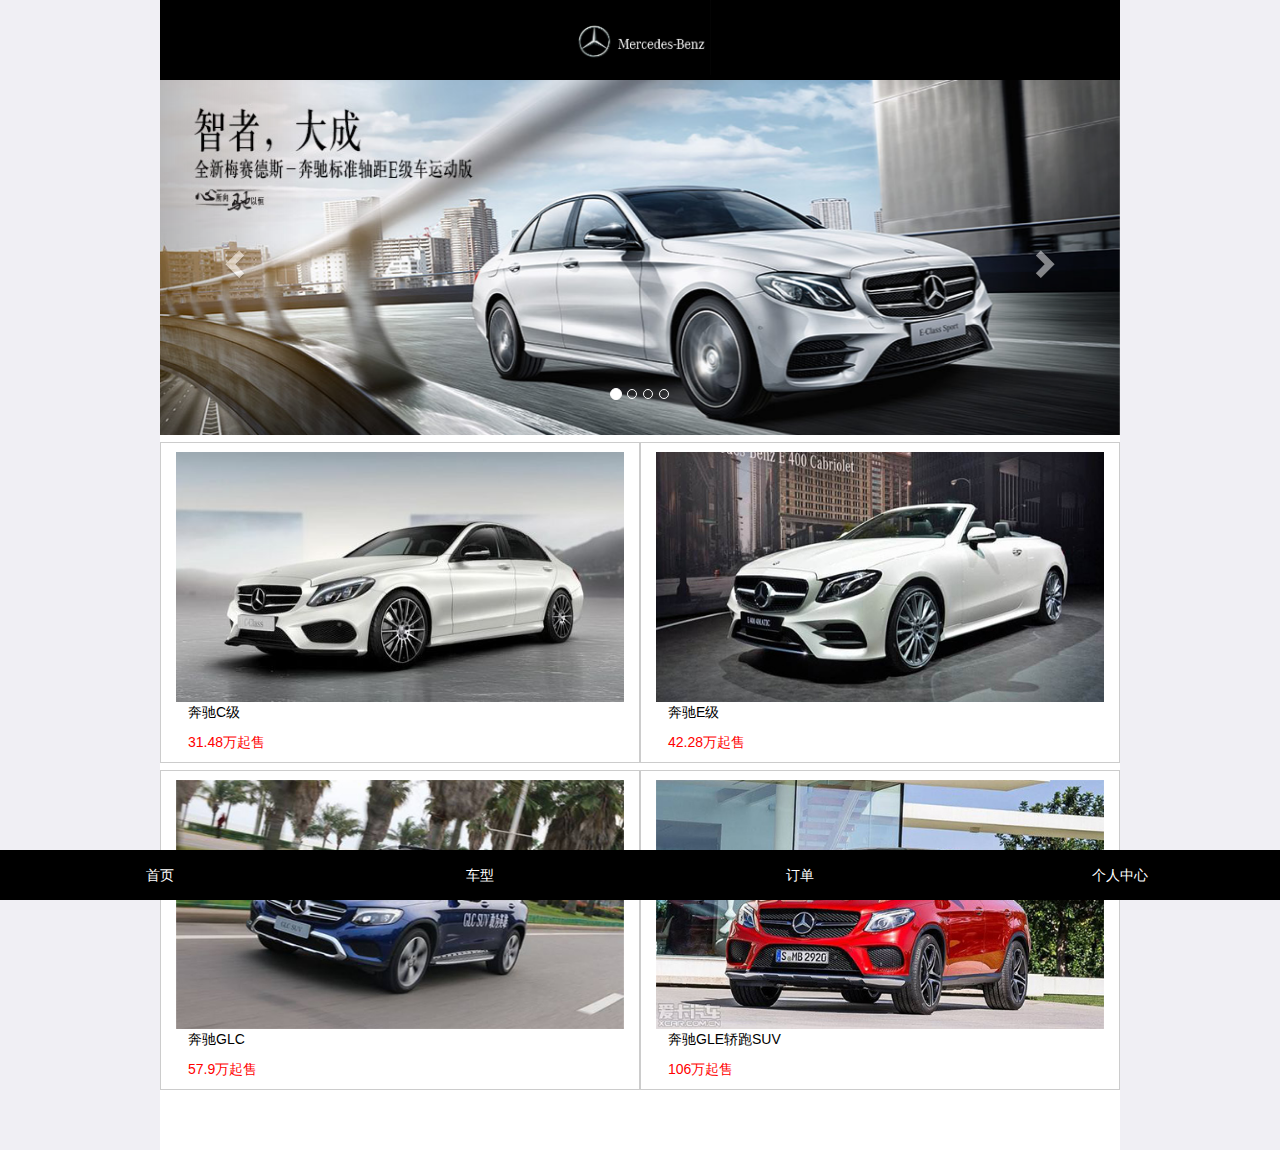
<file: index.html>
<!DOCTYPE html>
<html>
<head>
	<meta charset="UTF-8">
	<meta name="viewport" content="width=device-width, initial-scale=1.0, minimum-scale=1.0, maximum-scale=1.0, user-scalable=0"/>
	<title>梅赛德斯—奔驰</title>
  <link rel="shortcut icon" href="./images/favicon.ico" >
	<link rel="stylesheet" href="css/bootstrap.min.css"/>
	<link rel="stylesheet" href="css/home.css"/>
</head>
<body> 
  <div class="warp">
  <header>
    <!-- 头部logo -->
    <div class="container-fluid top">
        <div class="row">
          <a href="index.html"><img src="./images/timg.jpg" height="75"></a>
        </div> 
    </div>
    <!-- 轮播图 -->
    <div class="warp">
      <div id="carousel-example-generic" class="carousel slide list" data-ride="carousel">
    <!-- 原点角标 -->
      <ol class="carousel-indicators">
        <li data-target="#carousel-example-generic" data-slide-to="0" class="active"></li>
        <li data-target="#carousel-example-generic" data-slide-to="1"></li>
        <li data-target="#carousel-example-generic" data-slide-to="2"></li>
        <li data-target="#carousel-example-generic" data-slide-to="2"></li>
      </ol>
      <!-- 轮播图片 -->
      <div class="carousel-inner" role="listbox">
        <div class="item active">
          <img src="./images/100k.jpg" alt="...">
        </div>
        <div class="item">
          <img src="./images/PC.jpg">
        </div>
        <div class="item">
          <img src="./images/PC_CN.jpg">
        </div>
        <div class="item">
          <img src="./images/suv.jpg">
        </div>
      </div>
      <!-- Controls -->
      <a class="left carousel-control" href="#carousel-example-generic" role="button" data-slide="prev">
        <span class="glyphicon glyphicon-chevron-left" aria-hidden="true"></span>
        <span class="sr-only">Previous</span>
      </a>
      <a class="right carousel-control" href="#carousel-example-generic" role="button" data-slide="next">
        <span class="glyphicon glyphicon-chevron-right" aria-hidden="true"></span>
        <span class="sr-only">Next</span>
      </a>
    </div>
  </header>
  <main>
    <div class="container-fluid center">
      <div class="row row_con">
        <div class="col-xs-6 main_1" >
             <a href="#"><img src="./images/c.jpg" ></a> 
              <p ><a href="#">奔驰C级</a></p>
              <p class="red">31.48万起售</p>
        </div>
        <div class="col-xs-6 main_1">
              <a href="#"><img src="./images/e.jpg" ></a>
              <p><a href="#">奔驰E级</a></p>
             <p class="red">42.28万起售</p>
        </div>
        <div class="col-xs-6 main_1" >
              <a href="#"><img src="./images/GLC.jpg"></a>
             <p><a href="#">奔驰GLC</a></p>
             <p class="red">57.9万起售</p>
        </div>
       <!--  <div class="clear"></div> -->
        <div class="col-xs-6 main_1" >
              <a href="#"><img src="./images/GLE.jpg" > </a>
              <p><a href="#">奔驰GLE轿跑SUV</a></p>
              <p class="red">106万起售</p>
        </div>
      </div>
    </div>
  </main>
  <!-- 底部导航栏 -->
  <footer>
        <div class="container-fluid navbar-fixed-bottom foot">
          <div class="row">
            <a href="index.html">
              <div class="col-xs-3 bot text-center">首页</div>
            </a>
            <a href="product.html">
              <div class="col-xs-3 bot text-center">车型</div>
            </a>
            <a href="shop_car.html">
              <div class="col-xs-3 bot text-center">订单</div>
            </a>
            <a href="personal.html">
              <div class="col-xs-3 bot text-center">个人中心</div>
            </a>
            </div>
        </div>
    </footer>
</div>
  
<script src="js/jquery-3.1.1.min.js"></script>
<script src="js/bootstrap.min.js"></script>
</body>
</html>
</file>
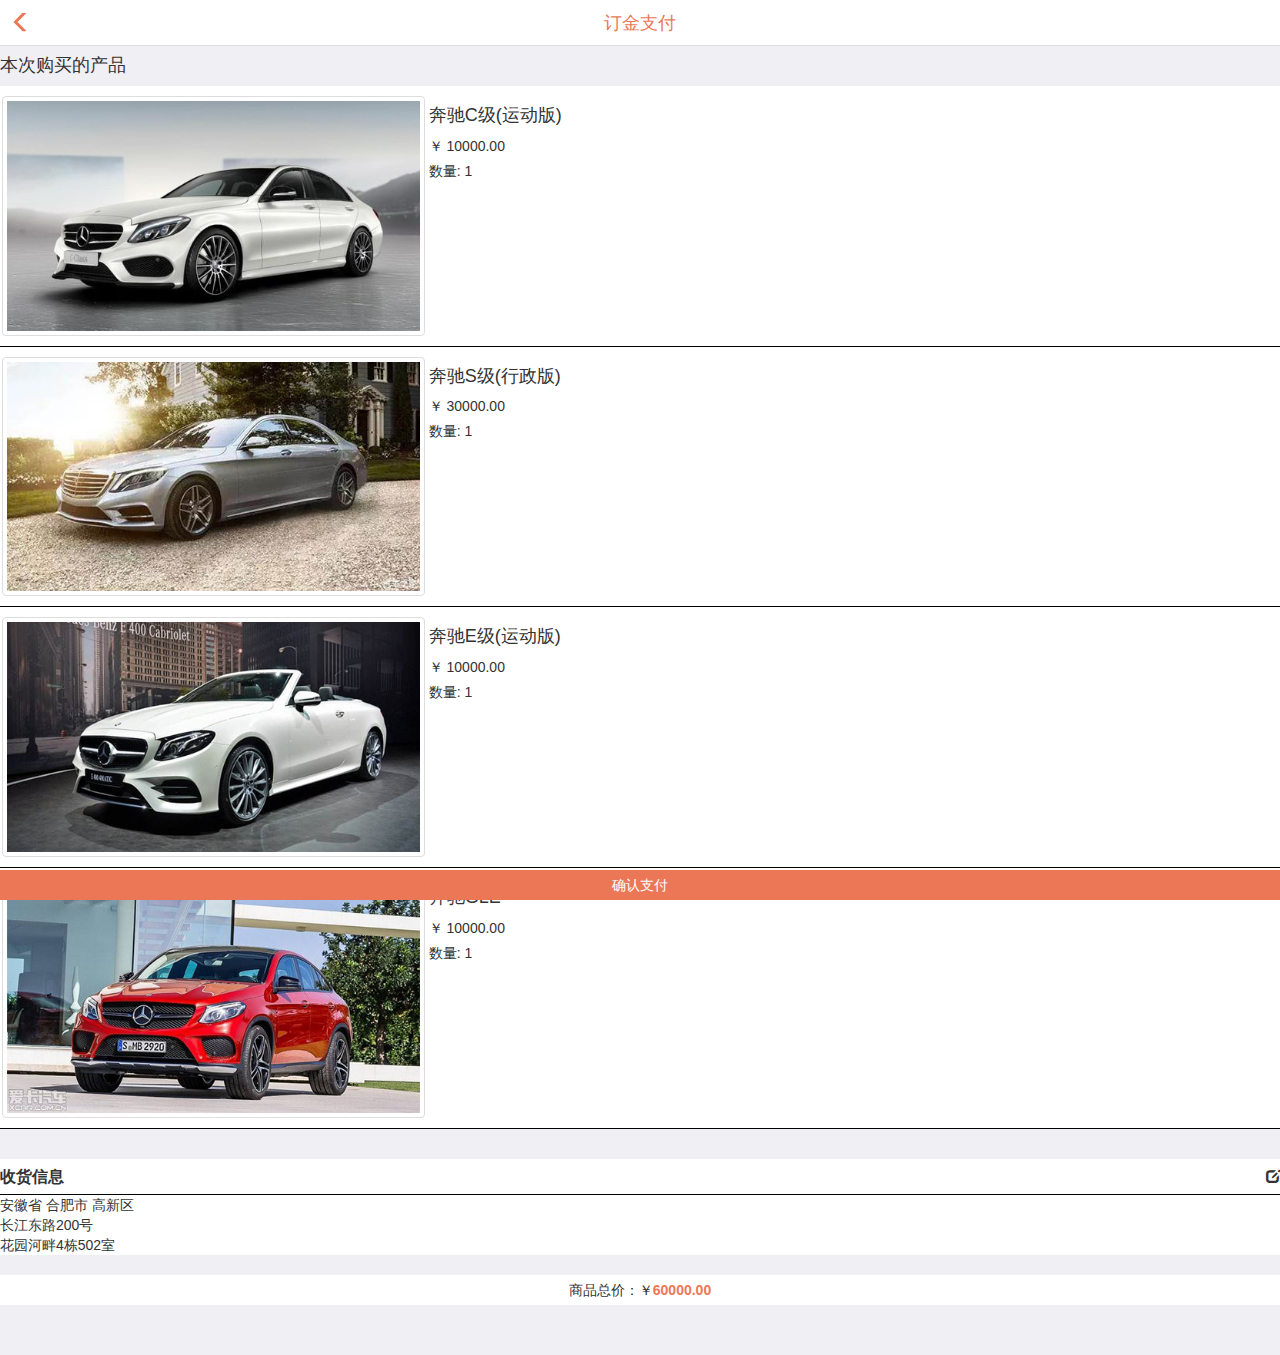
<file: pay.html>
<!doctype html>
<html lang="en">
<head>
	<meta charset="UTF-8">
	<meta name="viewport" content="width=device-width, initial-scale=1.0, minimum-scale=1.0, maximum-scale=1.0, user-scalable=0"/>
	<title>梅塞德斯—奔驰 订单支付</title>
	<link rel="shortcut icon" href="./images/favicon.ico" >
	<link rel="stylesheet" href="css/bootstrap.min.css"/>
	<link rel="stylesheet" href="css/base.css"/>
	<link rel="stylesheet" href="css/pay.css"/>
	<link rel="stylesheet" href="css/LArea.css"/>
</head>
<body>
	<div class="wrap">
		<header>
			<nav class="nav nav_shop">
				<div class="back"> 
					<a href="shop_car.html"><span class="glyphicon glyphicon-menu-right"></span></a>
				</div>
				<h2 class="text-center">订金支付</h2>
			</nav>
		</header>
		<!-- 网页主体部分 -->
		<main class="pay_m">
			<section>
				<h4>本次购买的产品</h4>
				<div class="container-fluid cart_pro">
					<div class="row">
						<div class="col-xs-4 text-center">
	                        <a href="view.html">
	                            <img src="./images/c.jpg" class="img-thumbnail"/>
	                        </a>
                    	</div>
                    	<div class="col-xs-7">
	                    	<div class="c_name">
                                <a href="view.html">
                                    <h4>奔驰C级(运动版)</h4>
                                </a>
                            </div>
                            <div class="c-price">
                            	<i>￥</i>
                            	<em class="unitPrice">10000.00</em>
                            </div>
                            <div class="qty pull-left">
                                <label class="pull-left">数量: 1</label>
                            </div>
                    	</div>
					</div>
					<div class="row">
						<div class="col-xs-4 text-center">
	                        <a href="view.html">
	                            <img src="./images/s.jpg" class="img-thumbnail"/>
	                        </a>
                    	</div>
                    	<div class="col-xs-7">
	                    	<div class="c_name">
                                <a href="view.html">
                                    <h4>奔驰S级(行政版)</h4>
                                </a>
                            </div>
                            <div class="c-price">
                            	<i>￥</i>
                            	<em class="unitPrice">30000.00</em>
                            </div>
                            <div class="qty pull-left">
                                <label class="pull-left">数量: 1</label>
                            </div>
                    	</div>
					</div>
					<div class="row">
						<div class="col-xs-4 text-center">
	                        <a href="view.html">
	                            <img src="./images/e.jpg" class="img-thumbnail"/>
	                        </a>
                    	</div>
                    	<div class="col-xs-7">
	                    	<div class="c_name">
                                <a href="view.html">
                                    <h4>奔驰E级(运动版)</h4>
                                </a>
                            </div>
                            <div class="c-price">
                            	<i>￥</i>
                            	<em class="unitPrice">10000.00</em>
                            </div>
                            <div class="qty pull-left">
                                <label class="pull-left">数量: 1</label>
                            </div>
                    	</div>
					</div>
					<div class="row">
						<div class="col-xs-4 text-center">
	                        <a href="view.html">
	                            <img src="./images/GLE.jpg" class="img-thumbnail"/>
	                        </a>
                    	</div>
                    	<div class="col-xs-7">
	                    	<div class="c_name">
                                <a href="view.html">
                                    <h4>奔驰GLE</h4>
                                </a>
                            </div>
                            <div class="c-price">
                            	<i>￥</i>
                            	<em class="unitPrice">10000.00</em>
                            </div>
                            <div class="qty pull-left">
                                <label class="pull-left">数量: 1</label>
                            </div>
                    	</div>
					</div>	
				</div>
			</section>
			<section class="addr_div pay_bg">
				<div class="addr_title clearfix">
					<h3 class="pull-left">收货信息</h3>
                    <span class="pull-right text-right" data-toggle="modal" data-target="#addr_modal"><i class="glyphicon glyphicon-edit"></i></span>
				</div>
				<div class="addr_con">
					<address>
                        安徽省 合肥市 高新区<br/>
                        长江东路200号<br/>
                        花园河畔4栋502室<br/>
                    </address>
				</div>
			</section>
			<section class="pay_bg text-center pay_price">
				<span>商品总价：￥<b>60000.00</b></span>
			</section>
		</main>
		<footer>
            <nav class="navbar-fixed-bottom pay_btn text-center">
                <span>确认支付</span>
            </nav>
        </footer>
	</div>
	<div class="modal fade" id="addr_modal">
    <div class="modal-dialog">
        <div class="modal-content">
            <div class="modal-header">
                <button type="button" class="close" data-dismiss="modal">&times;</button>
                <h3>添加收货地址</h4>
            </div>
            <form action="#">
                <div class="modal-body">
                    <div class="form-group clearfix">
                        <label class="col-xs-4 control-label text-right">收货人：</label>
                        <div class="col-xs-7">
                            <input type="text" class="form-control" placeholder="请输入您的姓名"/>
                        </div>
                    </div>
                    <div class="form-group clearfix">
                        <label class="col-xs-4 control-label text-right">手机号：</label>
                        <div class="col-xs-7">
                            <input type="text" class="form-control" placeholder="请输入您的手机号"/>
                        </div>
                    </div>
                    <div class="form-group clearfix">
                        <label class="col-xs-4 control-label text-right">省市区：</label>
                        <div class="col-xs-7">
                            <div class="content-block">
                                <input id="prov" type="text" readonly class="form-control" placeholder="城市选择特效"  value="广东省,深圳市,南山区">
                                <input id="prov_value" type="hidden" value="20,234,504">
                            </div>
                        </div>
                    </div>
                    <div class="form-group clearfix">
                        <label class="col-xs-4 control-label text-right">详细地址：</label>
                        <div class="col-xs-8">
                            <textarea class="form-control" placeholder="请输入您的详细地址"></textarea>
                        </div>
                    </div>
                </div>
                <div class="modal-footer">
                    <button type="button" class="btn btn_confirm btn-block">确定</button>
                    <button type="button" class="btn btn-default btn-block" data-dismiss="modal">取消</button>
                </div>
            </form>
        </div>
    </div>

</div>

<script src="js/jquery-3.1.1.min.js"></script>
<script src="js/bootstrap.min.js"></script>	
<script src="js/sea.js"></script>
<script>
        seajs.config({
            base:'./js/',
            alias:{
               'LArea':'LArea.js',
               'LAreaData1':'LAreaData1.js',
               'LAreaData2':'LAreaData2.js'
            }
        });
        seajs.use(['address'],function(addr){
            addr.getAddr();
        });
    </script>	
</body>
</html>
</file>
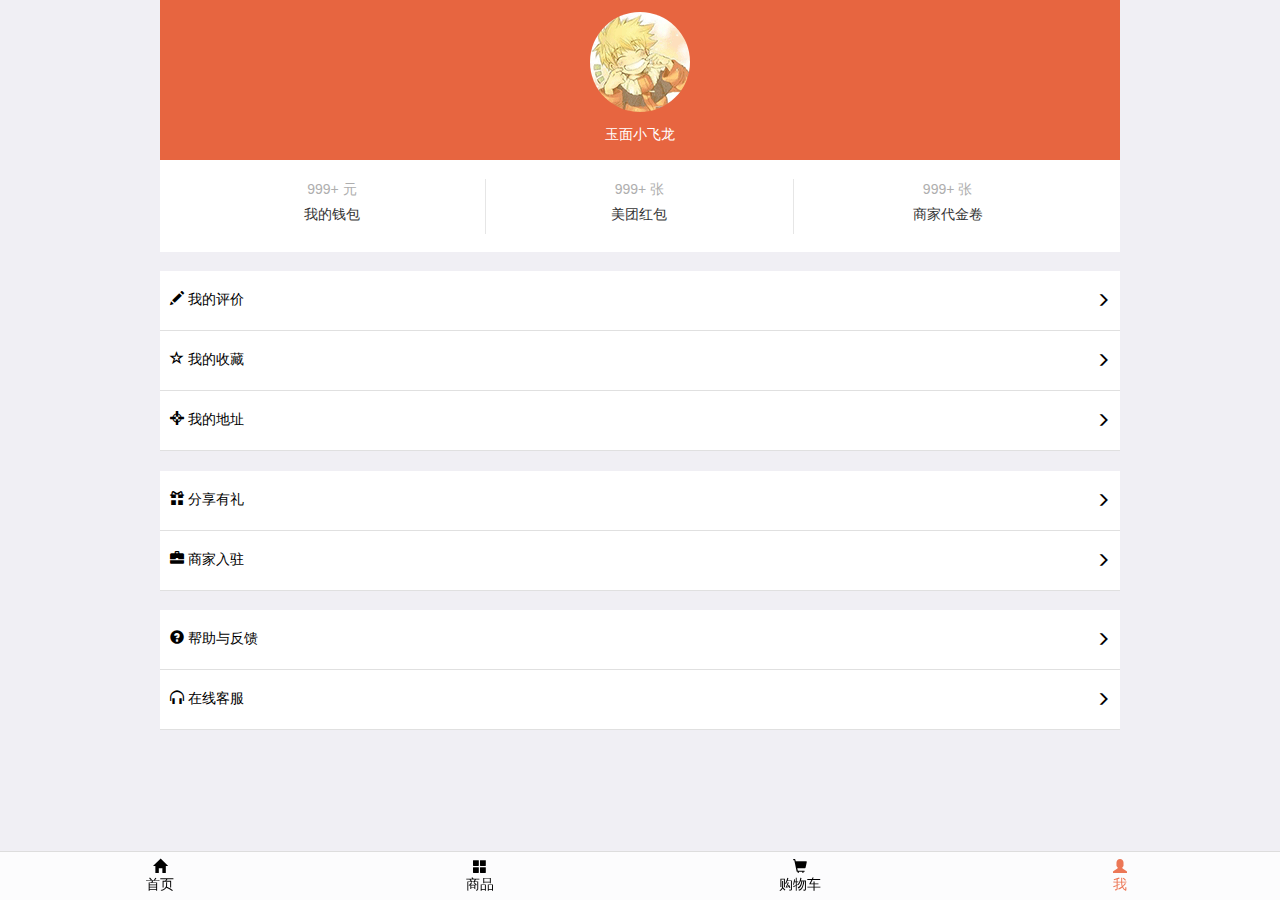
<file: personal.html>
<!doctype html>
<html lang="en">
<head>
	<meta charset="UTF-8">
	<meta name="viewport" content="width=device-width, initial-scale=1.0, minimum-scale=1.0, maximum-scale=1.0, user-scalable=0"/>
	<title>个人中心</title>
	<link rel="shortcut icon" href="./images/favicon.ico" >
	<link rel="stylesheet" href="css/bootstrap.min.css"/>
	<link rel="stylesheet" href="css/personal.css"/>
	<link rel="stylesheet" href="css/LArea.css"/>
</head>
<body>
	<div class="wrap">
		<!-- 网页头部 -->
		<header>
			<div class="top">
				<div class="pic"></div>
				<p class="text-center">玉面小飞龙</p>
			</div>
			<div class="container-fluid nav_per text-center">
				<div class="row masg">
					<div class="col-xs-4">
						<span>999+ 元</span>
						<p>我的钱包</p>
					</div>
					<div class="col-xs-4">
						<span>999+ 张</span>
						<p>美团红包</p>
					</div>
					<div class="col-xs-4">
						<span>999+ 张</span>
						<p>商家代金卷</p>
					</div>
				</div>
			</div>
		</header>
		<!-- 网页主体 -->
		<main>
			<div class="main">
				<div class="main_txt">
					<a href="#">
						<em class="glyphicon glyphicon-pencil"></em>
						<span>我的评价</span>
						<span class="f_right glyphicon glyphicon-menu-right"></span>
					</a>
				</div>
				<div class="main_txt">
					<a href="#">
						<em class="glyphicon glyphicon-star-empty"></em>
						<span>我的收藏</span>
						<span class="f_right glyphicon glyphicon-menu-right"></span>
					</a>
				</div>
				<div class="main_txt">
					<a href="#" class="addrs">
						<em class="glyphicon glyphicon-screenshot"></em>
						<span>我的地址</span>
						<span class="f_right glyphicon glyphicon-menu-right"></span>
					</a>
				</div>
			</div>
			<div class="main">
				<div class="main_txt">
					<a href="#">
						<em class="glyphicon glyphicon-gift"></em>
						<span>分享有礼</span>
						<span class="f_right glyphicon glyphicon-menu-right"></span>
					</a>
				</div>
				<div class="main_txt">
					<a href="#">
						<em class="glyphicon glyphicon-briefcase"></em>
						<span>商家入驻</span>
						<span class="f_right glyphicon glyphicon-menu-right"></span>
					</a>
				</div>
			</div>
			<div class="main main_bot">
				<div class="main_txt">
					<a href="#">
						<em class="glyphicon glyphicon-question-sign"></em>
						<span>帮助与反馈</span>
						<span class="f_right glyphicon glyphicon-menu-right"></span>
					</a>
				</div>
				<div class="main_txt">
					<a href="#">
						<em class="glyphicon glyphicon-headphones"></em>
						<span>在线客服</span>
						<span class="f_right glyphicon glyphicon-menu-right"></span>
					</a>
				</div>
			</div>
		</main>
		<!-- 网页底部 -->
		<footer>
			<nav class="navbar navbar-fixed-bottom per_foot ">
				<div class="container-fluid">
					<div class="row">
						<div class="col-xs-3 text-center">
							<a href="home.html">
								<em class="glyphicon glyphicon-home"></em>
								<span>首页</span>
							</a>
						</div>
						<div class="col-xs-3 text-center">
							<a href="product.html">
								<em class="glyphicon glyphicon-th-large"></em>
								<span>商品</span>
							</a>
						</div>
						<div class="col-xs-3 text-center">
							<a href="shop_car.html">
								<em class="glyphicon glyphicon-shopping-cart"></em>
								<span>购物车</span>
							</a>
						</div>
						<div class="col-xs-3 text-center cur">
							<a href="personal.html">
								<em class="glyphicon glyphicon-user"></em>
								<span>我</span>
							</a>
						</div>
					</div>
				</div>
			</nav>
		</footer>
	</div>
	<div class="addrList">
		<div class="title">
			<a href="personal.html" class="back">
				<em class="glyphicon glyphicon-menu-left"></em>
			</a>
			<h4 class="text-center">管理收货地址</h4>
		</div>
		<div class="addr_con">
			<ul class="list-unstyled">
				<li>
					<div class="info clearfix">
						<h4 class="name pull-left">玉面小飞龙</h4>
                    	<span class="tell pull-right">
                    		123456789
                    	</span>
					</div>
					<p>安徽省,合肥市,蜀山区,保利西山林语</p>
					<div class=" clearfix">
						<div class="default pull-left">
							<label class="checkbox-inline"><input type="checkbox"/>设为默认地址</label>
						</div>
						<div class="pull-right">
                            <button class="btn btn-default" type="button">编辑</button>
                            <button class="btn btn-default" type="button">删除</button>
                        </div>
					</div>
				</li>
				<li>
					<div class="info clearfix">
						<h4 class="name pull-left">玉面小飞龙</h4>
                    	<span class="tell pull-right">
                    		123456789
                    	</span>
					</div>
					<p>安徽省,合肥市,蜀山区,保利西山林语</p>
					<div class=" clearfix">
						<div class="default pull-left">
							<label class="checkbox-inline"><input type="checkbox"/>设为默认地址</label>
						</div>
						<div class="pull-right">
                            <button class="btn btn-default" type="button">编辑</button>
                            <button class="btn btn-default" type="button">删除</button>
                        </div>
					</div>
				</li>
				<li>
					<div class="info clearfix">
						<h4 class="name pull-left">玉面小飞龙</h4>
                    	<span class="tell pull-right">
                    		123456789
                    	</span>
					</div>
					<p>安徽省,合肥市,蜀山区,保利西山林语</p>
					<div class=" clearfix">
						<div class="default pull-left">
							<label class="checkbox-inline"><input type="checkbox"/>设为默认地址</label>
						</div>
						<div class="pull-right">
                            <button class="btn btn-default" type="button">编辑</button>
                            <button class="btn btn-default" type="button">删除</button>
                        </div>
					</div>
				</li>
				<li>
					<div class="info clearfix">
						<h4 class="name pull-left">玉面小飞龙</h4>
                    	<span class="tell pull-right">
                    		123456789
                    	</span>
					</div>
					<p>安徽省,合肥市,蜀山区,保利西山林语</p>
					<div class=" clearfix">
						<div class="default pull-left">
							<label class="checkbox-inline"><input type="checkbox"/>设为默认地址</label>
						</div>
						<div class="pull-right">
                            <button class="btn btn-default" type="button">编辑</button>
                            <button class="btn btn-default" type="button">删除</button>
                        </div>
					</div>
				</li>
				<li>
					<div class="info clearfix">
						<h4 class="name pull-left">玉面小飞龙</h4>
                    	<span class="tell pull-right">
                    		123456789
                    	</span>
					</div>
					<p>安徽省,合肥市,蜀山区,保利西山林语</p>
					<div class=" clearfix">
						<div class="default pull-left">
							<label class="checkbox-inline"><input type="checkbox"/>设为默认地址</label>
						</div>
						<div class="pull-right">
                            <button class="btn btn-default" type="button">编辑</button>
                            <button class="btn btn-default" type="button">删除</button>
                        </div>
					</div>
				</li>
				<li>
					<div class="info clearfix">
						<h4 class="name pull-left">玉面小飞龙</h4>
                    	<span class="tell pull-right">
                    		123456789
                    	</span>
					</div>
					<p>安徽省,合肥市,蜀山区,保利西山林语</p>
					<div class=" clearfix">
						<div class="default pull-left">
							<label class="checkbox-inline"><input type="checkbox"/>设为默认地址</label>
						</div>
						<div class="pull-right">
                            <button class="btn btn-default" type="button">编辑</button>
                            <button class="btn btn-default" type="button">删除</button>
                        </div>
					</div>
				</li>
				<li>
					<div class="info clearfix">
						<h4 class="name pull-left">玉面小飞龙</h4>
                    	<span class="tell pull-right">
                    		123456789
                    	</span>
					</div>
					<p>安徽省,合肥市,蜀山区,保利西山林语</p>
					<div class=" clearfix">
						<div class="default pull-left">
							<label class="checkbox-inline"><input type="checkbox"/>设为默认地址</label>
						</div>
						<div class="pull-right">
                            <button class="btn btn-default" type="button">编辑</button>
                            <button class="btn btn-default" type="button">删除</button>
                        </div>
					</div>
				</li>
				<li>
					<div class="info clearfix">
						<h4 class="name pull-left">玉面小飞龙</h4>
                    	<span class="tell pull-right">
                    		123456789
                    	</span>
					</div>
					<p>安徽省,合肥市,蜀山区,保利西山林语</p>
					<div class=" clearfix">
						<div class="default pull-left">
							<label class="checkbox-inline"><input type="checkbox"/>设为默认地址</label>
						</div>
						<div class="pull-right">
                            <button class="btn btn-default" type="button">编辑</button>
                            <button class="btn btn-default" type="button">删除</button>
                        </div>
					</div>
				</li>
				<li>
					<div class="info clearfix">
						<h4 class="name pull-left">玉面小飞龙</h4>
                    	<span class="tell pull-right">
                    		123456789
                    	</span>
					</div>
					<p>安徽省,合肥市,蜀山区,保利西山林语</p>
					<div class=" clearfix">
						<div class="default pull-left">
							<label class="checkbox-inline"><input type="checkbox"/>设为默认地址</label>
						</div>
						<div class="pull-right">
                            <button class="btn btn-default" type="button">编辑</button>
                            <button class="btn btn-default" type="button">删除</button>
                        </div>
					</div>
				</li>
				<li>
					<div class="info clearfix">
						<h4 class="name pull-left">玉面小飞龙</h4>
                    	<span class="tell pull-right">
                    		123456789
                    	</span>
					</div>
					<p>安徽省,合肥市,蜀山区,保利西山林语</p>
					<div class=" clearfix">
						<div class="default pull-left">
							<label class="checkbox-inline"><input type="checkbox"/>设为默认地址</label>
						</div>
						<div class="pull-right">
                            <button class="btn btn-default" type="button">编辑</button>
                            <button class="btn btn-default" type="button">删除</button>
                        </div>
					</div>
				</li>
			</ul>
		</div>
		<div class="addr_bot text-center">
			<p class="text-center bot">新增收货地址</p>
		</div>
	</div>
	<!-- 新增收货地址 -->
	<div class="addrNew">
		<div class="title">
			<a href="personal.html" class="back">
				<em class="glyphicon glyphicon-menu-left"></em>
			</a>
			<h4 class="text-center">新增收货地址</h4>
		</div>
        <form action="#" class="form-horizontal">
            <div class="fm">
                <div class="form-group">
                    <label class="col-xs-4 control-label text-right">收货人:</label>
                    <div class="col-xs-7">
                        <input type="text" class="form-control" placeholder="请输入您的姓名"/>
                    </div>
                </div>
                <div class="form-group">
                    <label class="col-xs-4 control-label text-right">手机:</label>
                    <div class="col-xs-7">
                        <input type="tel" class="form-control" placeholder="请输入您的手机号"/>
                    </div>
                </div>
                <div class="form-group">
                    <label class="col-xs-4 control-label text-right">省市区:</label>
                    <div class="col-xs-7">
                        <div class="content-block">
                            <input id="prov" type="text" readonly class="form-control" placeholder="城市选择特效"  value="广东省,深圳市,南山区">
                            <input id="prov_value" type="hidden" value="20,234,504">
                        </div>
                    </div>
                </div>
                <div class="form-group">
                    <label class="col-xs-4 control-label text-right">详细地址:</label>
                    <div class="col-xs-7">
                        <textarea class="form-control" placeholder="请输入详细地址"></textarea>
                    </div>
                </div>
            </div>
            <button type="submit" class="btn_save">保存</button>
        </form>
	</div>


<script src="js/sea.js"></script>
<script src="js/jquery-1.12.3.min.js"></script>
<script type="text/javascript">
		seajs.config({
            alias:{
                'LArea':'LArea.js',
                'LAreaData1':'LAreaData1.js',
                'LAreaData2':'LAreaData2.js'
            }
        });

    	seajs.use(["address","user"],function(addr,user){
	    	addr.getAddr();
	    	$(".addrs").click(function(){
	    		user.showList();
	    	});
	    	$(".addrList .back").click(function(){
	    		user.hideList();
	    	});

	    	$('.bot').click(function(){
                user.showNew();
            });

            $('.back').click(function(){
                user.hideNew();
            });
   		 });
</script>
</body>
</html>
</file>
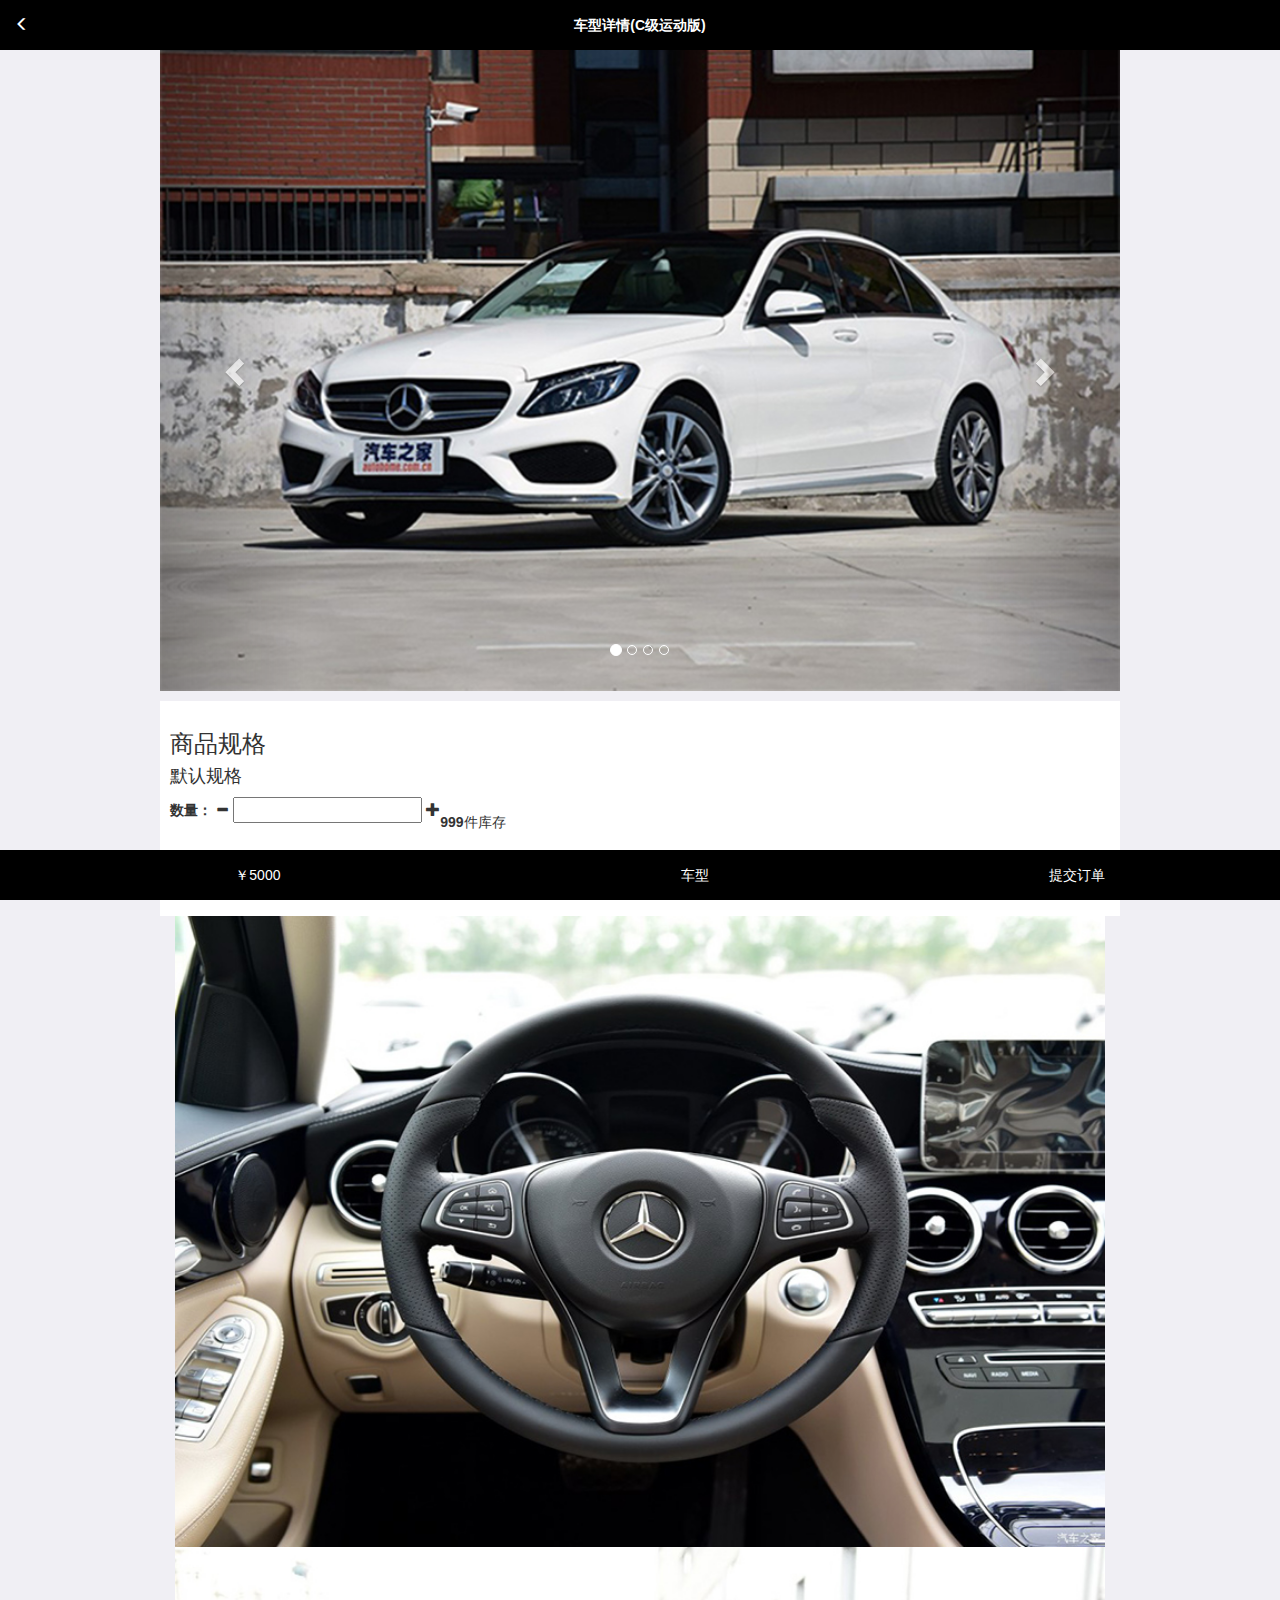
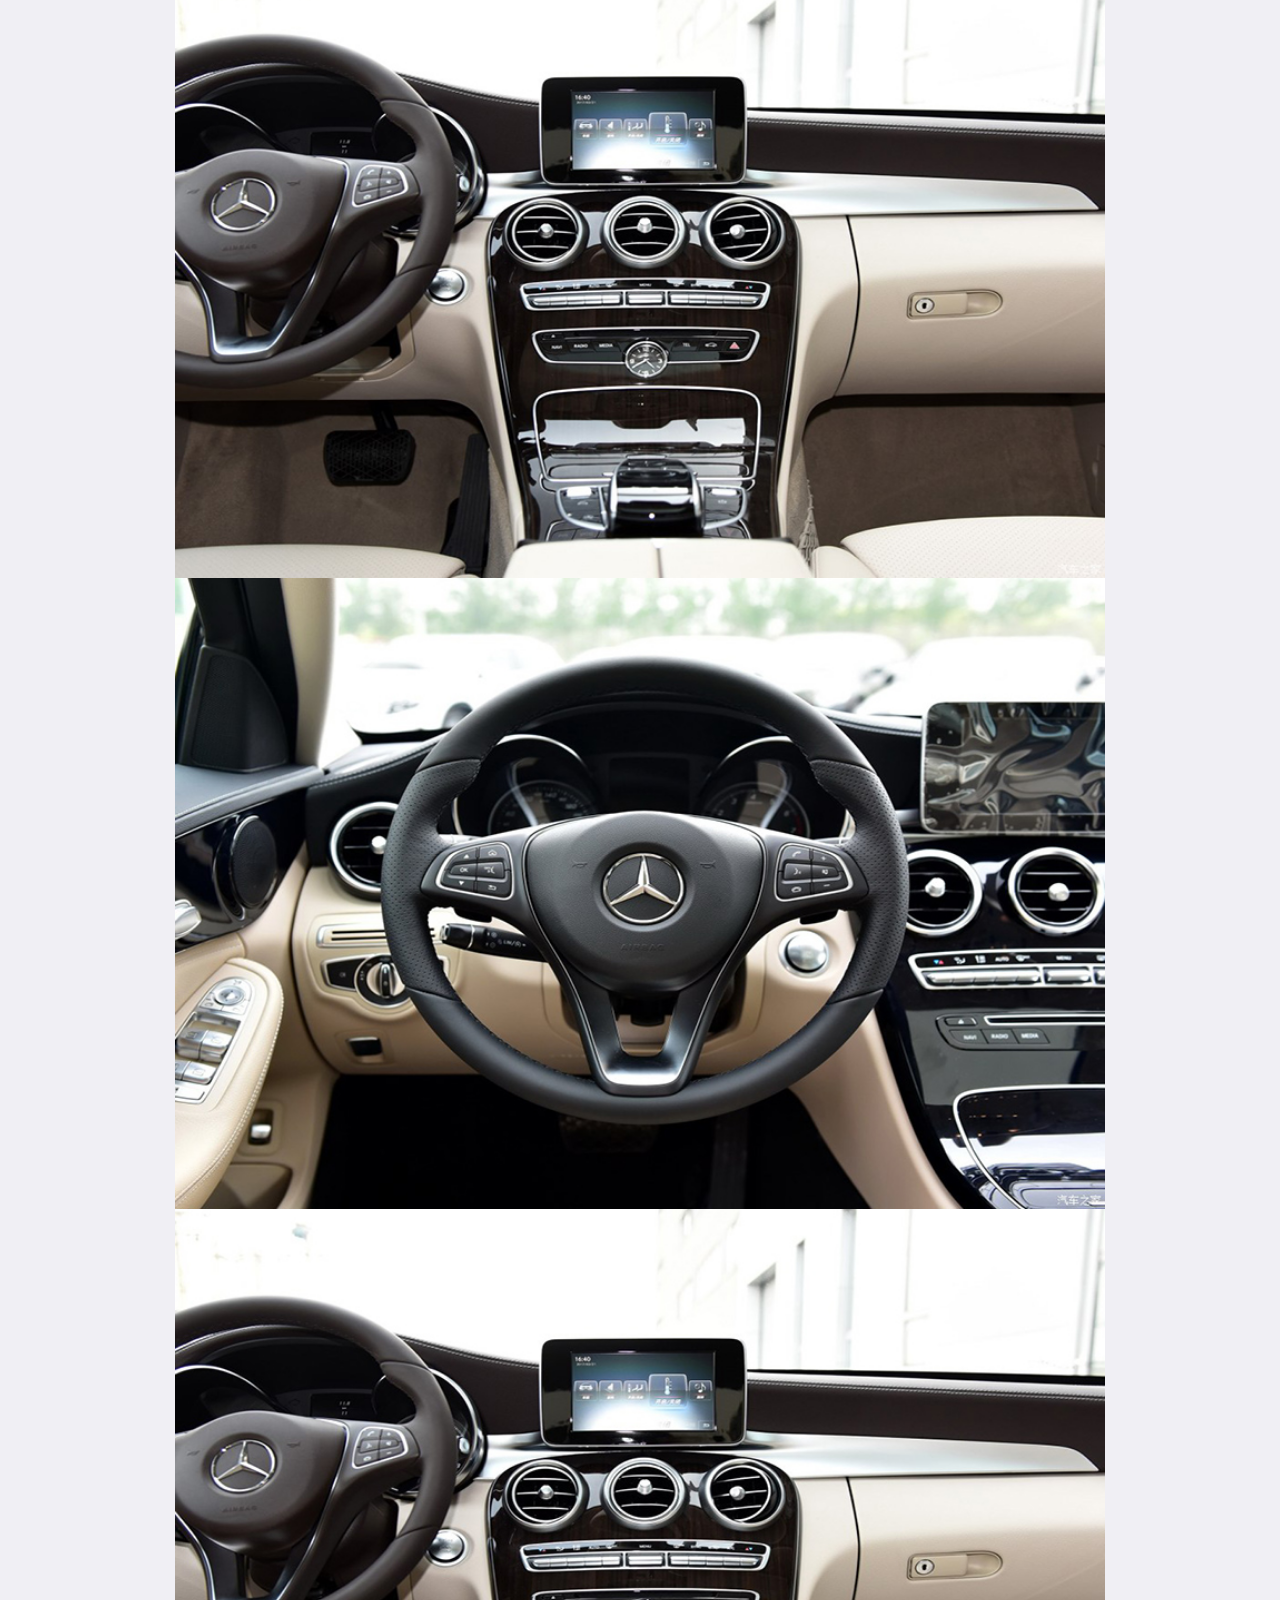
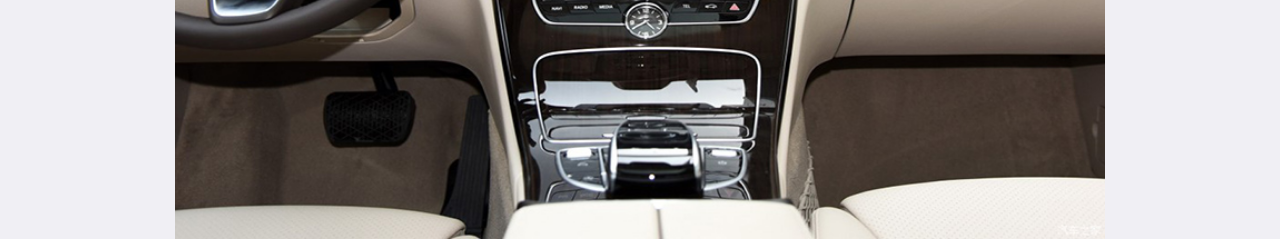
<file: pro_main1.html>
<!doctype html>
<html lang="en">
<head>
	<meta charset="UTF-8">
	<meta name="viewport" content="width=device-width, initial-scale=1.0, minimum-scale=1.0, maximum-scale=1.0, user-scalable=0"/>
	<title>梅塞德斯—奔驰 C级</title>
	<link rel="shortcut icon" href="./images/favicon.ico" >
	<link rel="stylesheet" href="css/bootstrap.min.css"/>
	<link rel="stylesheet" href="css/pro_main1.css"/>
</head>
<body>
	<div class="wrap">
		<!-- 首页头部 -->
		<header>
			<div class="container-fluid navbar-fixed-top top">
				<div class="row">
					<div class="col-xs-4 text-left">
						<a href="product.html">
						   <span class="glyphicon glyphicon-menu-left"></span>
						</a>
					</div>
					<div class="col-xs-4 text-center">
						<b>车型详情(C级运动版)</b>
					</div>
				</div>
			</div>
		</header>
		<main>
			<!-- 轮播图 -->
		 <div class="warp">
      		<div id="carousel-example-generic" class="carousel slide list" data-ride="carousel">
    		<!-- 原点角标 -->
	      	<ol class="carousel-indicators">
	        <li data-target="#carousel-example-generic" data-slide-to="0" class="active"></li>
	        <li data-target="#carousel-example-generic" data-slide-to="1"></li>
	        <li data-target="#carousel-example-generic" data-slide-to="2"></li>
	        <li data-target="#carousel-example-generic" data-slide-to="2"></li>
	      </ol>
      		<!-- 轮播图片 -->
	      <div class="carousel-inner" role="listbox">
	        <div class="item active">
	          <img src="./images/main-c-top.jpg" alt="...">
	        </div>
	        <div class="item">
	          <img src="./images/main-c-1.jpg">
	        </div>
	        <div class="item">
	          <img src="./images/main-c-2.jpg">
	        </div>
	        <div class="item">
	          <img src="./images/main-c-3.jpg">
	        </div>
	      </div>
      		<!-- Controls -->
	      <a class="left carousel-control" href="#carousel-example-generic" role="button" data-slide="prev">
	        <span class="glyphicon glyphicon-chevron-left" aria-hidden="true"></span>
	        <span class="sr-only">Previous</span>
	      </a>
	      <a class="right carousel-control" href="#carousel-example-generic" role="button" data-slide="next">
	        <span class="glyphicon glyphicon-chevron-right" aria-hidden="true"></span>
	        <span class="sr-only">Next</span>
	      </a>
	    </div>
	   <!--  图片详情 -->
	   <div class="container-fluid padding_none">
	    	<section class="spec">
	    		<h3>商品规格</h3>
	    		<h4>默认规格</h4>
	    		<div class="pro_size clearfix">
	    			<div class="qty pull-left">
	    				<label>数量：</label>
	    				<span class="desc"><i class="glyphicon glyphicon-minus"></i></span>
                        <input type="text" class="num"/>
                        <span class="add"><i class="glyphicon glyphicon-plus"></i></span>
	    			</div>
	    			<div class="stock pull-left">
                        <b>999</b>件库存
                    </div>
	    		</div>
	    	</section>
		      <div class="autoline">
		      	<span>线下门店</span>
		      	<a href="#" class="glyphicon glyphicon-menu-righ margin-right"></a>
		      </div>
		      <div class="text-center propic">
		      	<div class="container-fluid">
		      		<div class="text-center">
		      			<img src="./images/c-pic1.jpg">
		      		</div>
		      		<div class="text-center">
		      			<img src="./images/c-pic3.jpg">
		      		</div>
		      	</div>
	      	  </div>
	      	  <div class="text-center propic">
		      	<div class="container-fluid">
		      		<div class="text-center">
		      			<img src="./images/c-pic1.jpg">
		      		</div>
		      		<div class="text-center">
		      			<img src="./images/c-pic3.jpg">
		      		</div>
		      	</div>
	      	  </div>
		</main>
		
		<!-- 网页底部 -->
		<footer>
	      <div class="container-fluid navbar-fixed-bottom foot">
	      	<div class="row">
	            <div class="col-xs-5 bot">
	            	<a href="#">￥5000</a>
	            </div>
	            <div class="col-xs-3 bot">
	            	<a href="product.html">车型</a>
	            </div>
	            <div class="col-xs-4 bot color">
	            	<a href="shop_car.html">提交订单</a>
	            </div>
	          </div>
	      </div>
	  	</footer>
	</div>
<script src="js/jquery-3.1.1.min.js"></script>
<script src="js/bootstrap.min.js"></script>	
<script src="js/sea.js"></script>
</body>

</html>
</file>
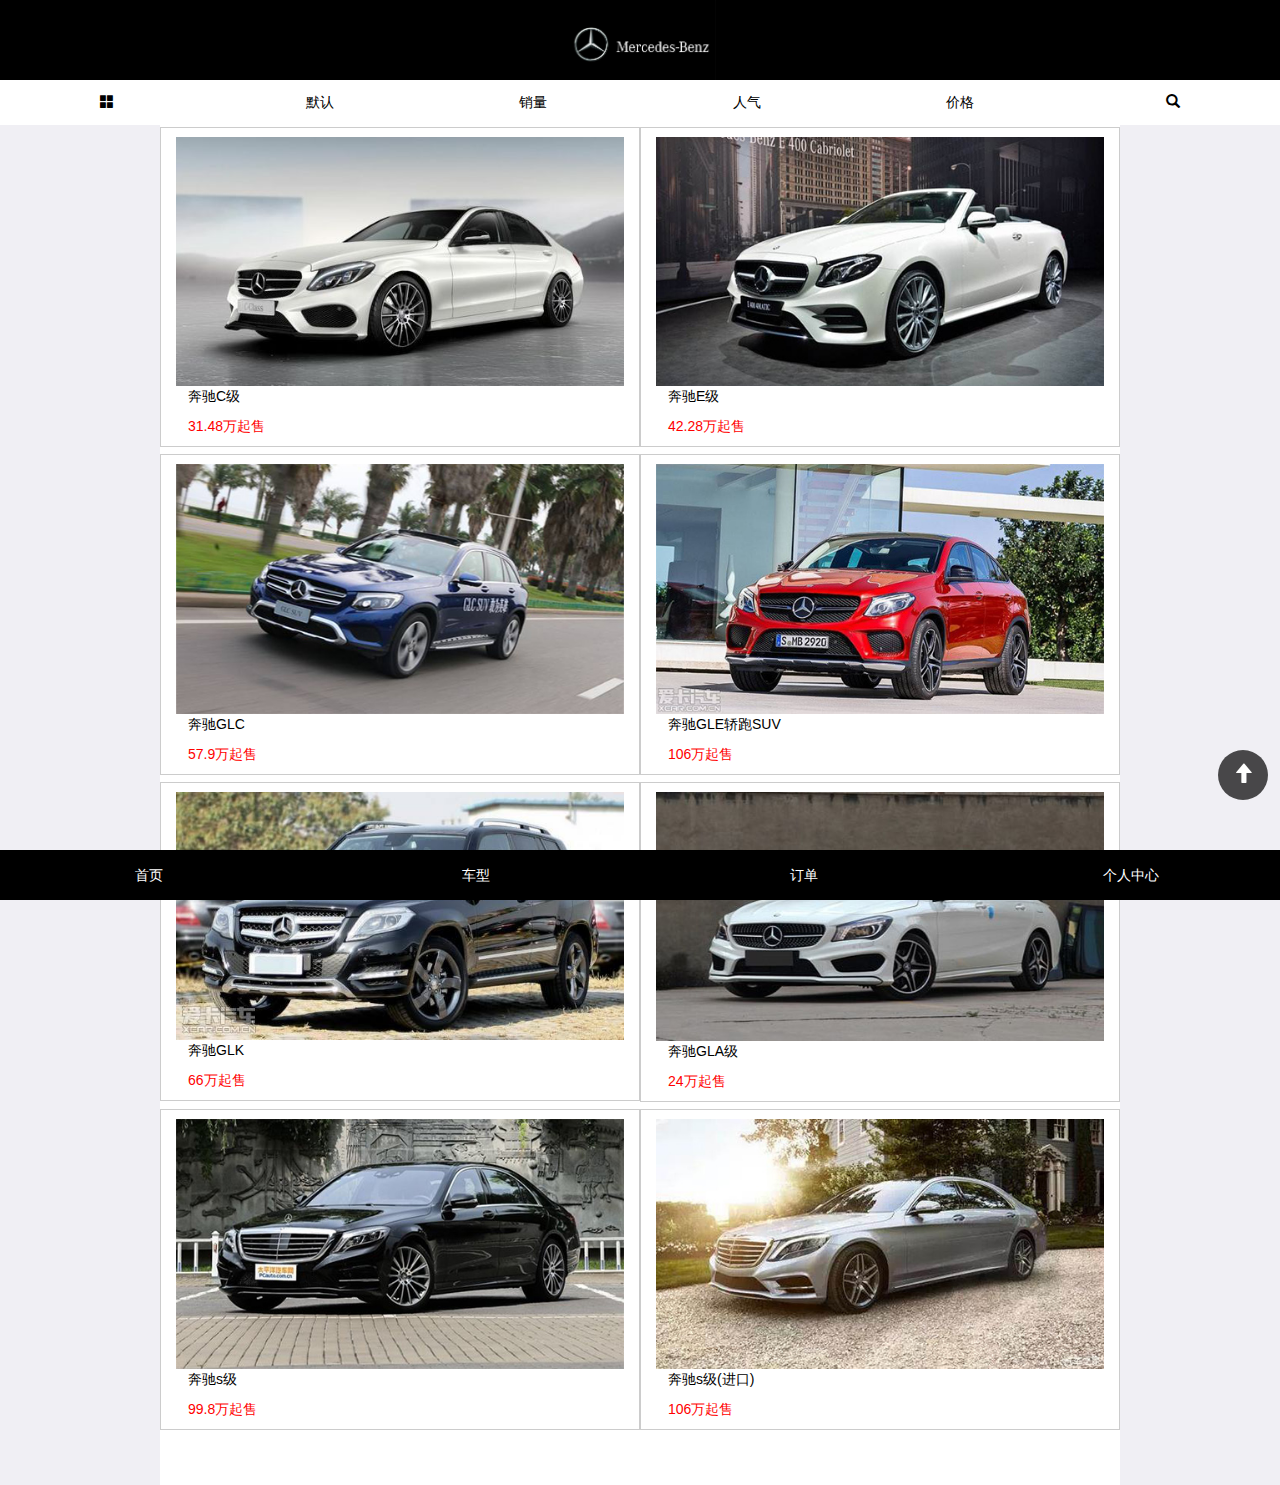
<file: product.html>
<!doctype html>
<html lang="en">
<head>
	<meta charset="UTF-8">
	<meta name="viewport" content="width=device-width, initial-scale=1.0, minimum-scale=1.0, maximum-scale=1.0, user-scalable=0"/>
	<title>车型详情</title>
	<link rel="shortcut icon" href="./images/favicon.ico" >
	<link rel="stylesheet" href="css/bootstrap.min.css"/>
	<link rel="stylesheet" href="css/product.css"/>
	<link rel="stylesheet" href="css/home.css"/>
</head>
<body>
	<div class="wrap">
		<!-- 首页头部 -->
		<header>
			<!-- 头部logo -->
			<div class="container-fluid navbar-fixed-top top">
		        <div class="row">
		          	<a href="home.html"><img src="./images/timg.jpg" height="80"></a>
		        </div>  
		    </div>
		    <nav class="navbar navbar-fixed-top nav">
		    	<div class="container-fluid">
		    		<div class="row">
		    			<div class="col-xs-2 text-center">
		    				<a href="#">
		    					<span class="glyphicon glyphicon-th-large menu-btn"></span>
		    				</a>
		    				<div class="cover">
		    					<span class="glyphicon glyphicon-chevron-left cover_1"></span>
		    				</div>
		    				<ul class="list-unstyled list">
		    					<li class="text-left">
		    						<a href="pro_main1.html">C级</a>
		    					</li>
		    					<li class="text-left">
		    						<a href="#">GLA</a>
		    					</li>
		    					<li class="text-left">
		    						<a href="#">GLC</a>
		    					</li>
		    					<li class="text-left">
		    						<a href="#">GLE</a>
		    					</li>
		    					<li class="text-left">
		    						<a href="#">S级</a>
		    					</li>
		    					<li class="text-left">
		    						<a href="#">C级</a>
		    					</li>
		    					<li class="text-left">
		    						<a href="#">GLA</a>
		    					</li>
		    					<li class="text-left">
		    						<a href="#">GLC</a>
		    					</li>
		    					<li class="text-left">
		    						<a href="#">GLE</a>
		    					</li>
		    					<li class="text-left">
		    						<a href="#">S级</a>
		    					</li>
		    				</ul>
		    			</div>
		    			<div class="col-xs-8 text-center">
		    				<div class="col-xs-3 text-center">
		    					<a href="#">默认</a>
		    				</div>
		    				<div class="col-xs-3 text-center">
		    					<a href="#">销量</a>
		    				</div>
		    				<div class="col-xs-3 text-center">
		    					<a href="#">人气</a>
		    				</div>
		    				<div class="col-xs-3 text-center">
		    					<a href="#">价格</a>
		    				</div>
		    			</div>
		    			<div class="col-xs-2 text-center return">
		    				<a href="#">
		    					<span class="glyphicon glyphicon-search"></span>
		    				</a>
		    				
		    			</div>
		    			<!-- 搜索框 -->
		    			<div class="search">
		    				<!-- 搜索框遮罩层 -->
		    				<div class="cover_se"></div>
		    				<form action="#">
		    					<label class="sr-only">搜索：</label>
		    					<div class="input-group">
                                 	<input type="text" class="form-control input-lg" placeholder="请输入关键词..." />
                                    <div class="input-group-addon"><span class="glyphicon glyphicon-search"></span></div>
                                    </div>
		    				</form>
		    			</div>
		    		</div>
		    	</div>
		    </nav>
		</header>
		<!-- 商品详情 -->
		<main class="main">		
			<div class="container-fluid center">
		      <div class="row">
		      	<div class="col-xs-6 main_1" >
		             <a href="pro_main1.html"><img src="./images/c.jpg" ></a> 
		              <p ><a href="#">奔驰C级</a></p>
		              <p class="red">31.48万起售</p>
		        </div>
		        <div class="col-xs-6 main_1">
		              <a href="#"><img src="./images/e.jpg" ></a>
		              <p><a href="#">奔驰E级</a></p>
		             <p class="red">42.28万起售</p>
		        </div>
		        <div class="col-xs-6 main_1" >
		              <a href="#"><img src="./images/GLC.jpg"></a>
		             <p><a href="#">奔驰GLC</a></p>
		             <p class="red">57.9万起售</p>
		        </div>
		        <div class="col-xs-6 main_1" >
		              <a href="#"><img src="./images/GLE.jpg" > </a>
		              <p class="overf"><a href="#">奔驰GLE轿跑SUV</a></p>
		              <p class="red">106万起售</p>
		        </div>
		        <div class="col-xs-6 main_1" >
		             <a href="#"><img src="./images/GLK.jpg"></a>
		             <p><a href="#">奔驰GLK</a></p>
		             <p class="red">66万起售</p>
		        </div>
		        <div class="col-xs-6 main_1" >
		              <a href="#"><img src="./images/GLA.jpg"></a>
		              <p><a href="#">奔驰GLA级</a></p>
		              <p class="red">24万起售</p>
		        </div>
		        <div class="col-xs-6 main_1" >
		              <a href="#"><img src="./images/s1.jpg"></a>
		             <p><a href="#">奔驰s级</a></p>
		             <p class="red">99.8万起售</p>
		        </div>
		        <div class="col-xs-6 main_1" >
		              <a href="#"><img src="./images/s.jpg"></a>
		              <p><a href="#">奔驰s级(进口)</a></p>
		              <p class="red">106万起售</p>
		        </div>
		      </div>
		    </div>
	    </main>
		<!-- 底部导航栏 -->
		<footer>
	      <div class="container-fluid navbar-fixed-bottom foot">
	      	<div class="row">
	          <a href="home.html">
	            <div class="col-xs-3 bot">首页</div>
	          </a>
	          <a href="product.html">
	            <div class="col-xs-3 bot">车型</div>
	          </a>
	          <a href="shop_car.html">
	            <div class="col-xs-3 bot">订单</div>
	          </a>
	          <a href="personal.html">
	            <div class="col-xs-3 bot qq">个人中心</div>
	          </a>
	          </div>
	      </div>
	  </footer>
	</div>
	<div class="return_top">
		<a href="javascript:scrollTo(0,0)">
			<span class="glyphicon glyphicon-arrow-up"></span>
		</a>
	</div>
	
<script src="js/jquery-3.1.1.min.js"></script>
<script src="js/bootstrap.min.js"></script>	
<script src="js/sea.js"></script>
<script type="text/javascript">
	seajs.config({
    base: "./js/",
    alias: {
      "jquery": "jquery-3.1.1.min.js"
    }
  });
	seajs.use(['main'],function(main){
		$(".menu-btn").click(function(){
			main.showMenu();
		});
		$(".cover").click(function(){
			main.hideMenu();
		})

		$(".cover_se").click(function(){
			main.hideSe();
		})

		$(".return").click(function(){
			main.showSe();
		})
		$('.return_top').click(function(){
            main.returnTop();
        });
	});
	
</script>
</body>
</html>
</file>
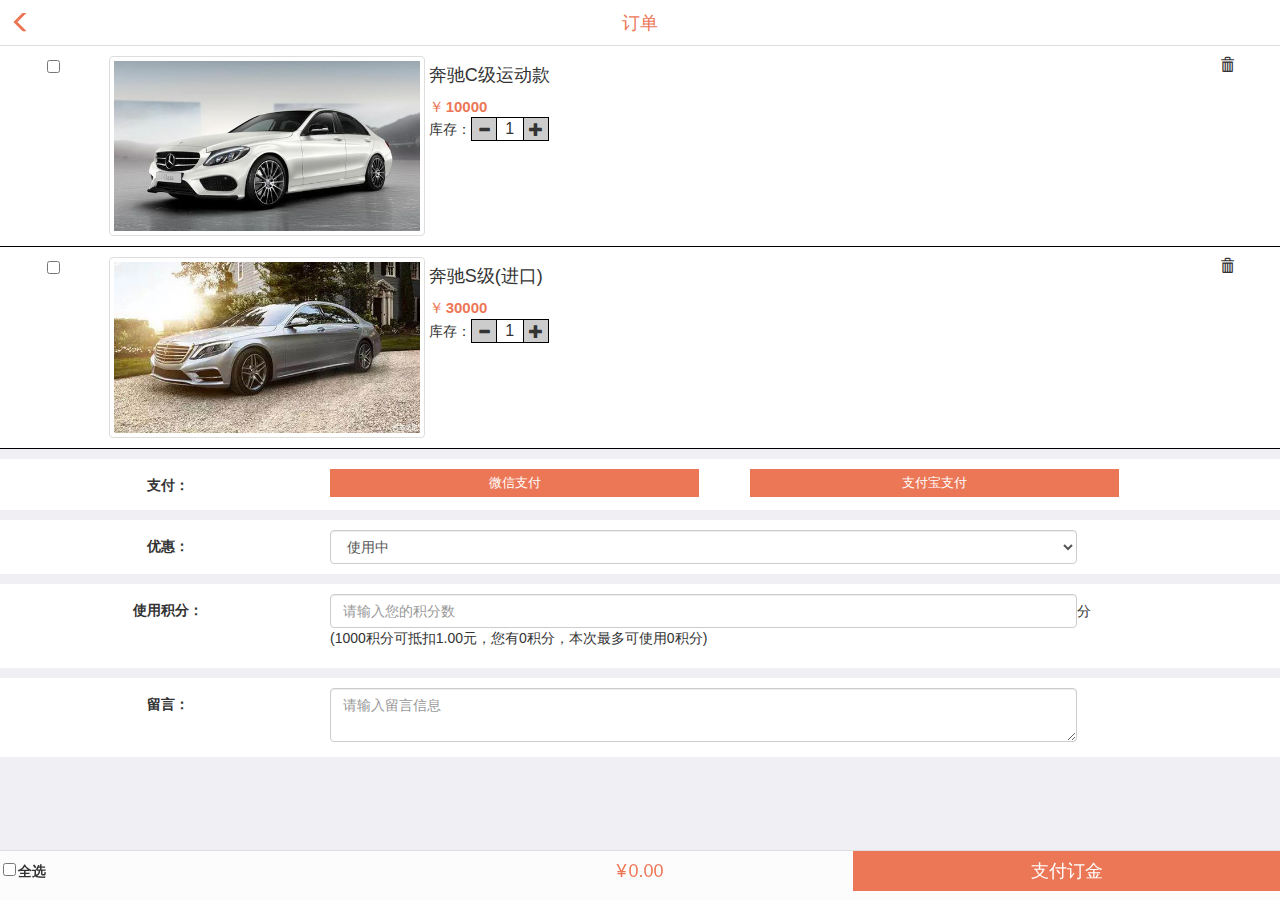
<file: shop_car.html>
<!doctype html>
<html lang="en">
<head>
	<meta charset="UTF-8">
	<meta name="viewport" content="width=device-width, initial-scale=1.0, minimum-scale=1.0, maximum-scale=1.0, user-scalable=0"/>
	<title>梅塞德斯—奔驰 订单</title>
	<link rel="shortcut icon" href="./images/favicon.ico" >
	<link rel="stylesheet" href="css/bootstrap.min.css"/>
	<link rel="stylesheet" href="css/base.css"/>
	<link rel="stylesheet" href="css/cart.css"/>
</head>
<body>
	<div class="wrap">
		<header>
			<nav class="nav nav_shop">
                <div class="back">
                    <a href="product.html"><span class="glyphicon glyphicon-menu-right"></span></a>
                </div>
                <h2 class="text-center">订单</h2>
            </nav>
		</header>
		<main>
			<div class="container-fluid cart_pro">
				<div class="row">
					<div class="col-xs-1 text-center">
						<input type="checkbox" class="sel_pro">
					</div>
					<div class="col-xs-3 text-center">
						<a href="#">
							<img src="./images/c.jpg" class="img-thumbnail">
						</a>
					</div>
					<div class="col-xs-7">
						<div class="c_name">
							<a href="#">
								<h4>奔驰C级运动款</h4>
							</a>
						</div>
						<div class="c_price">
							<i>￥</i><span class="unitPrice">10000</span>
						</div>
						<div class="qty pull-left">
							<label class="pull-left">库存：</label>
							<span class="desc pull-left">
								<i class="glyphicon glyphicon-minus"></i>
							</span>
							<input type="text" value="1" min="1" max="999" class="pull-left num"/>
							<span class="pull-left add"><i class="glyphicon glyphicon-plus"></i></span>
						</div>
						<div class="count">
							￥<em class="tPrice">10000</em>
						</div>
					</div>
					<div class="col-xs-1 text-center del">
						<a href="javascript:void(0)">
                            <em class="glyphicon glyphicon-trash"></em>
                        </a>
					</div>
				</div>
				<div class="row">
					<div class="col-xs-1 text-center">
						<input type="checkbox" class="sel_pro">
					</div>
					<div class="col-xs-3 text-center">
						<a href="#">
							<img src="./images/s.jpg" class="img-thumbnail">
						</a>
					</div>
					<div class="col-xs-7">
						<div class="c_name">
							<a href="#">
								<h4>奔驰S级(进口)</h4>
							</a>
						</div>
						<div class="c_price">
							<i>￥</i><span class="unitPrice">30000</span>
						</div>
						<div class="qty pull-left">
							<label class="pull-left">库存：</label>
							<span class="desc pull-left">
								<i class="glyphicon glyphicon-minus"></i>
							</span>
							<input type="text" value="1" min="1" max="999" class="pull-left num"/>
							<span class="pull-left add"><i class="glyphicon glyphicon-plus"></i></span>
						</div>
						<div class="count">
							￥<em class="tPrice">30000</em>
						</div>
					</div>
					<div class="col-xs-1 text-center del">
						<a href="javascript:void(0)">
                            <em class="glyphicon glyphicon-trash"></em>
                        </a>
					</div>
				</div>
			</div>
			<div class="c_bg">
				<div class="container-fluid">
					<div class="row">
						<div class="col-xs-3 text-center">
							<label>支付：</label>
						</div>
						<div class="col-xs-4">
							<div class="payment">微信支付</div>
						</div>
						<div class="col-xs-4">
							<div class="payment">支付宝支付</div>
						</div>
					</div>
				</div>
			</div>
			<div class="c_bg">
				<div class="container-fluid">
					<div class="row">
						<div class="col-xs-3 text-center">
							<label>优惠：</label>
						</div>
						<div class="col-xs-8">
                            <select class="form-control">
                                <option value="使用中">使用中</option>
                                <option value="本次不使用">本次不使用</option>
                            </select>
                        </div>
					</div>
				</div>
			</div>
			<div class="c_bg">
				<div class="container-fluid">
					<div class="row">
						<div class="col-xs-3 text-center">
							<label>使用积分：</label>
						</div>
						<div class="col-xs-8">
                             <input type="text" class="form-control" placeholder="请输入您的积分数"/><em>分</em>
                            <p>(1000积分可抵扣1.00元，您有0积分，本次最多可使用0积分)</p>
                        </div>
					</div>
				</div>
			</div>
			<div class="c_bg padd">
                <div class="container-fluid">
                    <div class="row">
                        <div class="col-xs-3 text-center">
                            <label>留言：</label>
                        </div>
                        <div class="col-xs-8 jf">
                            <textarea class="form-control" placeholder="请输入留言信息"></textarea>
                        </div>
                    </div>
                </div>
            </div>
		</main>
		<footer>
			<nav class="navbar navbar-fixed-bottom cart_foot">
				<div class="container-fluid">
					<div class="row">
						<div class="col-xs-4 text-left">
                            <label><input type="checkbox" class="chooseAll"/>全选</label>
                        </div>
                        <div class="col-xs-4 text-center sub_price">
                        	<i>¥</i><em>0.00</em>
                        </div>
                        <div class="col-xs-4 cart_btn text-center">
                        	<a href="pay.html">支付订金</a>
                        </div>
					</div>
				</div>
			</nav>
		</footer>
	</div>

<script src="js/jquery-1.12.3.min.js"></script>
<script src="js/bootstrap.min.js"></script>	
<script src="js/sea.js"></script>
<script type="text/javascript">
	seajs.config({
		base:"./js",
		alias:{
			jquery:"jquery-1.12.3.min.js"
		}
	});

	seajs.use(['cart'],function(cart){
        $('.add').click(function(){
            cart.add($(this));
        });
        $('.desc').click(function(){
            cart.desc($(this));
        });
        $('.sel_pro').click(function(){
            cart.price();
        });
        $('.del').click(function(){
           cart.del($(this));
        });
        $('.chooseAll').click(function(){
           cart.chooseAll($(this));
        });

    })
</script>	
</body>
</html>
</file>
<file: css/home.css>
@charset "UTF-8";
.carousel-inner > .item > a > img, .carousel-inner > .item > img {
    width: 100%;
}
	body{
		background: #F0EFF4;
	}

	a{
		color: black
	}

	a:hover{
		text-decoration:underline ;
		color: #D0D3D8;
	}
	div{
		background: white;
	}

	.red{
		color: red;
	}
	.warp{
		min-width: 320px;
		max-width: 960px;
		margin: 0 auto;
	}
	.top .row{
		text-align: center;
		background: black;
	}

	.center{
		margin: 0 auto;
		/*border: 1px blue solid;*/
	}
	.clear{
		clear: both;
	}
	.top{
		width: 100%;
		height: 8rem;
		background: black;
	}

	/*main*/
	.main_1,.main_2{
		margin-top: 7px;
		border: 1px #CCC solid;
	}

	.txt_1{
		margin-top: 30px;
		margin: 0 auto;
		border: 1px solid;
	}

	.main_1 img{
		width: 100%;
		/*padding: 2%;*/
		padding-top: 2%
	}

	.main_1 p{
		padding-left: 12px;
	}

	.txt_2{
		width: 50%;
		border: 1px red solid;
		font-size: 15px;
		text-align: center;
	}

	.row_con{
		padding-bottom: 6rem;
	}

	/*底部*/
	.bottom{
		height: 50px;
		margin-top: 10px;
		width: 100%;
	}

	.bot{
		line-height: 50px;
		text-align: left;
		background: black;
		color: white;
		text-align: center;
	}

	.bot1{
		line-height: 50px;
		text-align: center;
		background: black;
		color: white;
	}

	.bot:hover{
		background: #C7CBD6;
	}

	.aa{
		border-left:1px #C7CBD6 solid;
	}

	.bb{
		margin-top: 5px;
	}

	.foot [class^='col-xs']{
    padding-left: 0;
    padding-right: 0;
}
</file>
<file: css/base.css>
@charset "UTF-8";

html{
    font-size: 62.5%;
}
body{
    background: #f0eff4;
    font-family: Helvetica, sans-serif;
    overflow-x: hidden;
}
a{
    color:#333;
}
button{
    outline: none!important;
}
a:hover{
    color:#ec7756;
}
i,em{
    font-style: normal;
}
.carousel-inner>.item>a>img,
.carousel-inner>.item>img{
    width: 100%;
}
.carousel-indicators .active{
    background:#e76540;
    border: 1px solid #e76540;
}
.carousel-indicators li{
    background:#6a6666;
    border: 1px solid #6a6666;
}
.shop_wrap{
    min-width: 320px;
    max-width: 960px;
    margin: 0 auto;
}
/*产品*/
.pro_body{
    padding: 0 .6rem 1.2rem;
}
.pro_body .row{
    margin-left: 0;
    margin-right: 0;
}
.pro_body [class^='col']{
    padding-left: .6rem;
    padding-right:.6rem;
    padding-top: 1.2rem;
}
.pro_info{
    box-shadow: 0 .1rem .3rem gray;
}
.procon{
    background:#fff;
    padding: .4rem;
}
.procon h5{
    margin-top: 0;
    margin-bottom: 0;
    overflow: hidden;
    text-overflow: ellipsis;
    white-space: nowrap;
}
.pro_price{
    padding-top: .4rem;
    color:#ec7756;
    font-size: 1.6rem;
    font-weight: bold;
}
.pro_price i{
    font-weight: normal;
    padding-right: .3rem;
}
/*copyright*/
.copyright{
    margin-bottom: 1.2rem;
}
.copyright p{
    color:#777;
    margin-bottom: 0;
}
/*shop_foot*/
.shop_foot{
    background: rgba(255,255,255,.8);
    border-top: 1px solid #ddd;
    min-height: 4rem;
}
.shop_foot a,
.shop_foot a span,
.shop_foot a em{
    display: block;
}
.shop_foot a span{
    padding-top: .2rem;
}
.shop_foot a{
    padding: .6rem 0;
}
.shop_foot a:hover{
    text-decoration: none;
}
.shop_foot .cur a{
    color:#ec7756;
}
/*返回顶部*/
.return_top{
    width: 5rem;
    height: 5rem;
    border-radius: 50%;
    background: rgba(0,0,0,.7);
    position: fixed;
    bottom: 5rem;
    right: 1.2rem;
    line-height: 5rem;
    text-align: center;
    display: none;
}
.return_top a{
    color:#fff;
    font-size: 3rem;
    display: block;
}
/*nav_shop*/
.nav_shop{
    background: #fff;
    height: 4.6rem;
    line-height: 4.6rem;
    border-bottom: 1px solid #ddd;
    position: relative;
}
.nav_shop h2{
    font-size: 1.8rem;
    color: #ec7756;
    padding: 0 8rem;
    margin: 0;
    line-height: 4.6rem;
}
.nav_shop .back,
.nav_shop .v_cart{
    position: absolute;
    top: 0;
    width: 8rem;
}
.nav_shop .back a,
.nav_shop .v_cart a{
    display: block;
    color: #ec7756;
}
.nav_shop .back{
    left: 0;
}
.nav_shop .back span{
    font-size: 2.2rem;
    transform: rotateY(180deg);
    top: .5rem;
}
.nav_shop .back a{
    padding-left: 1rem;
}

/*qty*/
.qty label{
    line-height: 3rem;
    margin-bottom: 0;
    font-weight: normal;
}
.qty .num{
    width: 4rem;
    height: 3rem;
    border:1px solid #000;
    border-left:none;
    border-right:none;
    font-size: 1.6rem;
    text-align: center;
}
.qty span{
    width: 4rem;
    height: 3rem;
    text-align: center;
    display: block;
    border: 1px solid #000;
    line-height: 3rem;
    background: #ccc;
    cursor: pointer;
}
/*cart_pro*/
.cart_pro{
    background: #fff;
}
.cart_pro .row{
    padding:1rem 0;
    border-bottom: 1px solid #000;
}
.cart_pro [class^='col']{
    padding-left: .2rem;
    padding-right: .2rem;
}
.cart_pro a{
    display: block;
}
.c_name h5{
    margin: 0;
    font-size: 1.4rem;
    font-weight: bold;
    white-space: nowrap;
    overflow: hidden;
    text-overflow: ellipsis;
    line-height: 2rem;
}
.c_price{
    color: #ec7756;
    font-size: 1.5rem;
    font-weight: bold;
}
.c_price i{
    font-weight: normal;
    padding-right: .2rem;
}
</file>
<file: css/pay.css>
@charset "UTF-8";
.pay_main{
	/*padding-top: */
}
.pay_bg{
	background: white;
}
.pay_btn{
	background: #EC7756;
	color: white;
	margin-top: 10rem;
}
.pay_btn span{
	display: block;
	height: 3rem;
	line-height: 3rem;
}
.pay_price{
	height: 3rem;
	line-height: 3rem;
	margin-bottom: 5rem;
}
.pay_price b{
    color: #ec7756;
}
.addr_div{
	margin-top: 3rem;
    /*padding-top: 0!important;*/
}
.addr_title{
    border-bottom: .1rem solid #000;
    height: 3.6rem;
    line-height: 3.6rem;
}

.addr_title h3{
	font-size: 1.6rem;
    font-weight: bold;
    margin: 0;
    line-height: 3.6rem;
}
</file>
<file: css/LArea.css>
.gearArea {
    font-family: Helvetica Neue, Helvetica, Arial, sans-serif;
    font-size: 10px;
    background-color: rgba(0, 0, 0, 0.2);
    display: block;
    position: fixed;
    top: 0;
    left: 0;
    width: 100%;
    height: 100%;
    z-index: 9900;
    overflow: hidden;
    -webkit-animation-fill-mode: both;
            animation-fill-mode: both
}

.area_ctrl {
    vertical-align: middle;
    background-color: #d5d8df;
    color: #000;
    margin: 0;
    height: auto;
    width: 100%;
    position: absolute;
    left: 0;
    bottom: 0;
    z-index: 9901;
    overflow: hidden;
    -webkit-transform: translate3d(0, 0, 0);
            transform: translate3d(0, 0, 0)
}

.slideInUp {
    -webkit-animation: slideInUp .3s;
            animation: slideInUp .3s;
}

@-webkit-keyframes slideInUp {
    from {
        -webkit-transform: translate3d(0, 100%, 0);
                transform: translate3d(0, 100%, 0)
    }
    to {
        -webkit-transform: translate3d(0, 0, 0);
                transform: translate3d(0, 0, 0)
    }
}

@keyframes slideInUp {
    from {
        -webkit-transform: translate3d(0, 100%, 0);
                transform: translate3d(0, 100%, 0)
    }
    to {
        -webkit-transform: translate3d(0, 0, 0);
                transform: translate3d(0, 0, 0)
    }
}

.area_roll {
    display: -webkit-box;
    display: -webkit-flex;
    display: -ms-flexbox;
    display: flex;
    width: 100%;
    height: auto;
    overflow: hidden;
    background-color: transparent;
    -webkit-mask: -webkit-gradient(linear, 0% 50%, 0% 100%, from(#debb47), to(rgba(36, 142, 36, 0)));
    -webkit-mask: -webkit-linear-gradient(top, #debb47 50%, rgba(36, 142, 36, 0))
}

.area_roll>div {
    font-size: 1.6em;
    height: 10em;
    float: left;
    background-color: transparent;
    position: relative;
    overflow: hidden;
    -webkit-box-flex: 1;
    -webkit-flex: 1;
        -ms-flex: 1;
            flex: 1
}

.area_roll>div .gear {
    width: 100%;
    float: left;
    position: absolute;
    z-index: 9902;
    margin-top: 4em
}

.area_roll_mask {
    -webkit-mask: -webkit-gradient(linear, 0% 40%, 0% 0%, from(#debb47), to(rgba(36, 142, 36, 0)));
    -webkit-mask: -webkit-linear-gradient(bottom, #debb47 50%, rgba(36, 142, 36, 0));
    padding: 0
}

.area_grid {
    position: relative;
    top: 4em;
    width: 100%;
    height: 2em;
    margin: 0;
    box-sizing: border-box;
    z-index: 0;
    border-top: 1px solid #abaeb5;
    border-bottom: 1px solid #abaeb5
}

.area_roll>div:nth-child(3) .area_grid>div {
    left: 42%
}

.area_btn {
    color: #0575f2;
    font-size: 1.6em;
    line-height: 1em;
    text-align: center;
    padding: .8em 1em
}

.area_btn_box:before,
.area_btn_box:after {
    content: '';
    position: absolute;
    height: 1px;
    width: 100%;
    display: block;
    background-color: #96979b;
    z-index: 15;
    -webkit-transform: scaleY(0.33);
            transform: scaleY(0.33)
}

.area_btn_box {
    display: -webkit-box;
    display: -webkit-flex;
    display: -ms-flexbox;
    display: flex;
    -webkit-box-pack:justify;
    -webkit-justify-content:space-between;
        -ms-flex-pack:justify;
            justify-content:space-between;
    -webkit-box-align: stretch;
    -webkit-align-items: stretch;
        -ms-flex-align: stretch;
            align-items: stretch;
    background-color: #f1f2f4;
    position: relative
}

.area_btn_box:before {
    left: 0;
    top: 0;
    -webkit-transform-origin: 50% 20%;
            transform-origin: 50% 20%
}

.area_btn_box:after {
    left: 0;
    bottom: 0;
    -webkit-transform-origin: 50% 70%;
            transform-origin: 50% 70%
}

.tooth {
    height: 2em;
    line-height: 2em;
    text-align: center;
    display: -webkit-box;
    display: -webkit-flex;
    display: -ms-flexbox;
    display: flex;
    line-clamp: 1;
    -webkit-box-orient:vertical;
    -webkit-box-direction:normal;
    -webkit-flex-direction:column;
        -ms-flex-direction:column;
            flex-direction:column;
    overflow: hidden
}
</file>
<file: css/personal.css>
@charset "UTF-8";

body{
	background: #F0EFF4;
}

.f_right{
	float: right;
}

.f_left{
	float: left;
}

.wrap{
	min-width: 320px;
    max-width: 960px;
    margin: 0 auto;
}

.top{
	width: 100%;
	height: 16rem;
	padding-top: 1rem;
	background: #E76540;
}

.pic{
	border-radius: 50%;
	background: url("../images/prev.jpg");
	width: 10rem;
	height: 10rem;
	margin: 2px auto;
}

.top p{
	padding-top: 1rem;
	color: white;
}

.nav_per{
	background: white;
	position: relative;
}

.masg div{
	border-right: 1px #E6E6E6 solid;
}

.masg div:last-child{
	border-right: none;
}

.masg{
	padding: 2%;
}

.masg p{
	padding-top: .5rem;
}

.masg div span{
	color: #AEAEAE;
}

.main{
	margin-top: 2%;
	background: white;
}

.main_txt{
	height: 6rem;
	border-bottom: 1px #E0E0E0 solid;
}

.main_txt span{
	line-height: 5.7rem;
}

.main_txt em{
	padding-left: 1rem;
}

.main_txt a{
	display: block;
	color: black;
	text-decoration: none;
}

.main_txt span{
	padding-right: 1rem;
}

.main_bot{
	margin-bottom: 9rem;
}

.foot,.nav [class^='col-xs']{
    padding-left: 0;
    padding-right: 0;
}

.foot{
	text-align: center;
}

.per_foot{
    background: rgba(255,255,255,.8);
    border-top: 1px solid #ddd;
    min-height: 4rem;
}
.per_foot a,
.per_foot a span,
.per_foot a em{
    display: block;
}
.per_foot a span{
    padding-top: .2rem;
}
.per_foot a{
	color: black;
    padding: .6rem 0;
}
.per_foot a:hover{
    text-decoration: none;
    color: #E76540;
}
.per_foot .cur a{
    color:#ec7756;
}

/*addrList*/
.addrList{
	position: absolute;
    top: 0;
    left: -100%;
    width: 100%;
    height: 100%;
    background: #F0EFF4;
    overflow-y: scroll;
    display: none;
    z-index: 2000;
}

.addrList .title,.addrNew .title{
	width: 100%;
	height: 5rem;
	line-height: 5rem;
	position: fixed;
	top: 0;
	left: 0;
	z-index: 201;
	background: #E76540;
	color: white;
}
.title h4{
	margin: 0;
	position: fixed;
	top: 0;
	left: 35%;
	text-align: center;
	line-height: 5rem;
}

.title a{
	color: white;
	padding-right: 1rem;
	text-decoration: none;
}

/*addr_con*/
.addr_con{
	margin-top: 0;
}

.addr_con{
    padding: 4rem 0;
}
.addr_con ul li{
    margin-top: 1rem;
    background: #fff;
    padding: 1rem;
}
.addr_bot{
	width: 100%;
	height: 5rem;
	line-height: 5rem;
	background: #E76540;
	color: white;
	position: fixed;
	bottom: 0;
	left: 0;
	z-index: 202;
	cursor: pointer;
}
.addr_bot p{
	display: block;
	font-size: 1.8rem;
}

.btns{
	width: 100%;
	border-top:1px dashed;
}

.back{
	display: block;
	padding-left: 1rem;
}
.addr_con p{
    border-bottom: .1rem dashed #000;
    padding-bottom: .5rem;
}
.addr_con .op{
    padding: 0 1rem;
}

/*addrNew*/
.addrNew{
    position: absolute;
    top: 0;
    left: -100%;
    width: 100%;
    height: 100%;
    background: #ccc;
    display: none;
    z-index: 2010;
}
.addrNew .title{
    z-index: 2011;
}
/*.fm{
	margin-top: 20px;
}*/
.addrNew .form-horizontal{
    padding:4rem 0 0;
}
.addrNew .fm{
    background: #fff;
    padding: 3rem 0 .1rem;
}
.addrNew .btn_save{
    background: #ec7756;
    color: #fff;
    width: 96%;
    border-radius: 0.2rem;
    padding: 0.5rem 0;
    border: none;
    display: block;
    margin: 1rem auto;
    font-size: 1.8rem;
}
.fm .form-group{
    margin-left:0;
    margin-right: 0;
}
.addrNew .form-control[readonly]{
    background: #fff;
}
</file>
<file: css/pro_main1.css>
@charset "UTF-8";
.wrap{
    min-width: 320px;
    max-width: 960px;
    margin: 0 auto;
	padding-top: 4rem;
}

a{
	color: white;
}

a:hover{
	text-decoration: none;
	color: #F0EFF4;
}

.padding_none{
    padding-left: 0;
    padding-right: 0;
}

body{
	background: #F0EFF4;
}

.top{
	line-height: 20px;
	background: black;
	color: white;
}
.top a{
	display: block;
	line-height: 5rem;
}
.pic div{
	padding-top: 1.5rem;
}

.pic p{
	/*display: block;*/
	/*font-size: 20px;*/
	background: white;
}

.foot,.nav [class^='col-xs']{
    padding-left: 0;
    padding-right: 0;
}

.foot{
	text-align: center;
}

.bot{
	background: black none repeat scroll 0 0;
    color: white;
    line-height: 50px;
    text-align: center;
}

.bot a{
	display: block;
}

.autoline{
	height: 5rem;
	line-height: 5rem;
	background: white;
	font-size: 17px;
	margin-top: 1rem;
	padding-left: 2rem;
}

.bot:last-child:hover{
	background: white;
}

.txt{
	vertical-align:middle;
}

.spec{
	background: white;
	margin-top: 1rem;
	padding: 1%;
}

img{
	width: 100%;
}

b{
	width: 245px;
	overflow: hidden;
	white-space: nowrap;
	text-overflow: ellipsis;
	line-height: 5rem;
}
</file>
<file: css/product.css>
@charset "UTF-8";
.wrap{
    min-width: 320px;
    max-width: 960px;
    margin: 0 auto;
}

.nav{
	width: 100%;
    height: 4.5rem;
    top: 8rem;
    line-height: 4.5rem;
}

.cover_1{
	position: absolute;
    right: 1.5rem;
    top: 26rem;
    color: #fff;
    font-size: 3rem;
}

.top{
	z-index: 1000;
}

header .top{
	top: 0;
}

/*侧边栏*/
.cover{
	position: fixed;
    top: 7.6rem;
    left: 0;
    width: 100%;
    background: rgba(0,0,0,.6);
    height: 100%;
    cursor: pointer;
    z-index: 800;
    display: none;
}

.cover_se{
    position: fixed;
    top: 7.6rem;
    left: 0;
    background: rgba(0,0,0,.6);
    width: 100%;
    height: 100%;
    cursor: pointer;
}

.cover p{
	color: #fff;
    width: 4%;
    position: absolute;
    right: 3.5rem;
    top: 22rem;
    margin-bottom: 0;
    line-height: 2.6rem;
    font-size: 1.6rem;
}

.list{
    position: fixed;
    left: -100%;
    top: 8.1rem;
    background: #eee;
    width: 82%;
    overflow-y: scroll;
    z-index: 801;
    border: solid;
    height: 85%;
}

.list li{
	border-bottom: 1px solid
}

.list a{
	display: block;
	padding: 1.5rem 5rem;
	font-size: 1.5rem;
}

/*search*/
.search{
	background: #ccc;
    position: absolute;
    padding: .5rem;
    left: 0;
    top: 5rem;
    z-index: 803;
    display: none;
}

.foot,.nav [class^='col-xs']{
    padding-left: 0;
    padding-right: 0;
}
.bot{
	padding-left: 0;
	padding-right: 0;
}
/*main*/
.main{
	padding-top: 12rem;
    padding-bottom: 5.5rem;
}

/*return_top*/
.return_top{
	width: 5rem;
    height: 5rem;
    border-radius: 50%;
    background: rgba(0,0,0,.7);
    position: fixed;
    bottom: 10rem;
    right: 1.2rem;
    line-height: 5rem;
    text-align: center;
    font-size: 2rem;
}

.return_top a{
	color: white;
	display: block;
}

.overf{
    display:block;
    white-space:nowrap; 
    overflow:hidden; 
    text-overflow:ellipsis;
}

@media screen and (max-width: 320px){
    .list{
        height: 77%;
    }

    .cover_1{
        top: 20rem;
    }
}

/*iphone5*/
@media (min-width: 320px) and (max-width: 568px){
    .list{
        height: 77%;
    }
    .cover_1{
        top: 20rem;
    }
}

@media (min-width: 360px) and (max-width: 640px){
    .list{
        height: 80%;
    }
    .cover_1{
        top: 24rem;
    }
}

@media (min-width: 412px) and (max-width: 732px){
    .list{
        height: 81%;
    }
    .cover_1{
        top: 26rem;
    }
}

/*iphone6*/
@media (min-width: 375px) and (max-width: 667px){
    .list{
        height: 81%;
    }
    .cover_1{
        top: 24rem;
    }
}

/*iphone6p*/
@media (min-width: 375px) and (max-width: 667px){
    .list{
        height: 83%;
    }
    .cover_1{
        top: 30rem;
    }
}

/*ipad*/
@media (min-width: 768px) and (max-width: 1024px){
    .list{
        height: 74%;
    }
    .cover_1{
        top: 35rem;
        right: 4.5rem;
    }
}
</file>
<file: css/cart.css>
@charset "UTF-8";

.qty label{
    font-weight: normal;
    line-height: 2.4rem;
}
.qty span,
.qty .num{
    width: 2.6rem;
    height: 2.4rem;
    line-height: 2.4rem;
}
.c_bg{
    margin-top: 1rem;
    padding: 1rem;
    background: #fff;
}
.payment{
    background: #ec7756;
    padding: .5rem 0;
    font-size: 1.3rem;
    color: #fff;
    text-align: center;
    width: 90%;
    cursor: pointer;
}
.c_bg label{
    margin-top: .6rem;
}
.c_bg [class^='col']{
    padding-right: .5rem;
    padding-left: .5rem;
}
.c_bg .form-control{
    display: inline-block;
    width: 90%;
}
.jf em{
    padding-left: .2rem;
}
.jf p{
    line-height: 2rem;
    margin-top: .5rem;
    margin-bottom: 0;
}
/*cart_footer*/
.cart_foot{
    background: rgba(255,255,255,.8);
    border-top: 1px solid #ddd;
    height: 4rem;
    line-height: 4rem;
}
.cart_foot [class^='col']{
    padding-right: .3rem;
    padding-left: .3rem;
}
.cart_btn{
    background: #ec7756;
}
.cart_btn a{
    display: block;
    font-size: 1.8rem;
    color: #fff;
}
.cart_btn a:hover{
    text-decoration: none;
}
.sub_price{
    color: #ec7756;
    font-size: 1.8rem;
}
.sub_price i{
    padding-right: .2rem;
}
.cart_m{
    padding-bottom: 5rem;
}
.chooseAll{
    margin-right: .2rem!important;
}
.count{
    display: none;
}
.sel_pro,
.chooseAll{
    cursor: pointer;
}

.padd{
    margin-bottom: 6rem;
}
</file>
